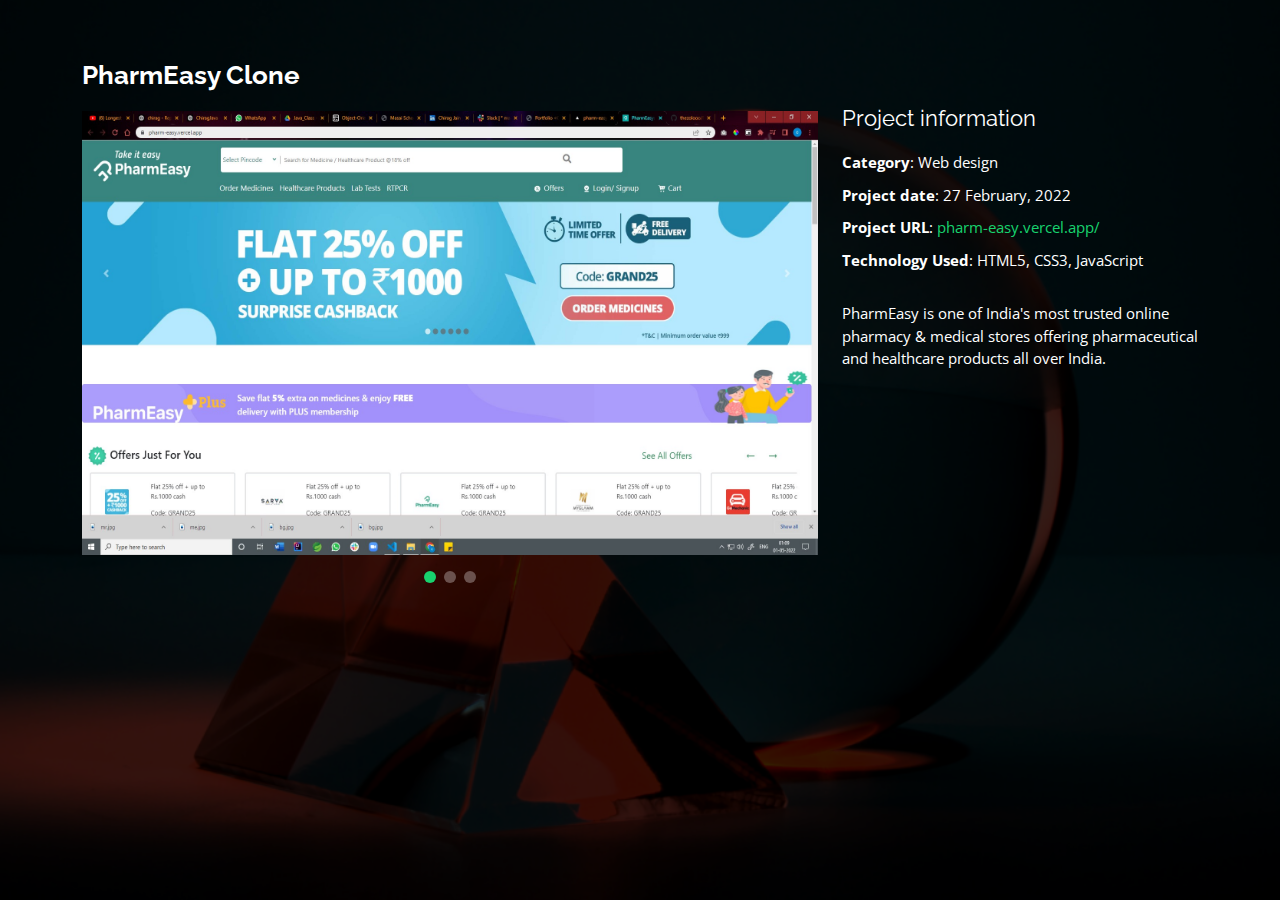
<file: groww.html>
<!DOCTYPE html>
<html lang="en">

  <head>
    <meta charset="utf-8">
    <meta content="width=device-width, initial-scale=1.0" name="viewport">

    <title>Portfolio Details - Groww</title>
    <meta content="" name="description">
    <meta content="" name="keywords">

    <!-- Favicons -->
    <link href="assets/img/favicon.svg" rel="icon">

    <!-- Google Fonts -->
    <link
      href="https://fonts.googleapis.com/css?family=Open+Sans:300,300i,400,400i,600,600i,700,700i|Raleway:300,300i,400,400i,500,500i,600,600i,700,700i|Poppins:300,300i,400,400i,500,500i,600,600i,700,700i"
      rel="stylesheet">

    <!-- Vendor CSS Files -->
    <link href="assets/vendor/bootstrap/css/bootstrap.min.css" rel="stylesheet">
    <link href="assets/vendor/bootstrap-icons/bootstrap-icons.css" rel="stylesheet">
    <link href="assets/vendor/boxicons/css/boxicons.min.css" rel="stylesheet">
    <link href="assets/vendor/glightbox/css/glightbox.min.css" rel="stylesheet">
    <link href="assets/vendor/remixicon/remixicon.css" rel="stylesheet">
    <link href="assets/vendor/swiper/swiper-bundle.min.css" rel="stylesheet">

    <!-- Template Main CSS File -->
    <link href="assets/css/style.css" rel="stylesheet">


  </head>

  <body>

    <main id="main">

      <!-- ======= Portfolio Details ======= -->
      <div id="portfolio-details" class="portfolio-details">
        <div class="container">

          <div class="row">

            <div class="col-lg-8">
              <h2 class="portfolio-title">PharmEasy Clone</h2>

              <div class="portfolio-details-slider swiper">
                <div class="swiper-wrapper align-items-center">

                  <div class="swiper-slide">
                    <img src="assets/img/portfolio/groww_1.png" alt="">
                  </div>

                  <div class="swiper-slide">
                    <img src="assets/img/portfolio/groww_3.png" alt="">
                  </div>

                  <div class="swiper-slide">
                    <img src="assets/img/portfolio/groww_2.png" alt="">
                  </div>

                </div>
                <div class="swiper-pagination"></div>
              </div>

            </div>

            <div class="col-lg-4 portfolio-info">
              <h3>Project information</h3>
              <ul>
                <li><strong>Category</strong>: Web design</li>
                <li><strong>Project date</strong>: 27 February, 2022</li>
                <li><strong>Project URL</strong>: <a target="_blank"
                    href="https://pharm-easy.vercel.app/">pharm-easy.vercel.app/</a></li>
                <li><strong>Technology Used</strong>: HTML5, CSS3, JavaScript</li>
              </ul>

              <p>
                PharmEasy is one of India's most trusted online pharmacy & medical stores offering pharmaceutical and
                healthcare
                products all over India.
              </p>
            </div>

          </div>

        </div>
      </div><!-- End Portfolio Details -->

    </main><!-- End #main -->

    <!-- Vendor JS Files -->
    <script src="assets/vendor/purecounter/purecounter.js"></script>
    <script src="assets/vendor/bootstrap/js/bootstrap.bundle.min.js"></script>
    <script src="assets/vendor/glightbox/js/glightbox.min.js"></script>
    <script src="assets/vendor/isotope-layout/isotope.pkgd.min.js"></script>
    <script src="assets/vendor/swiper/swiper-bundle.min.js"></script>
    <script src="assets/vendor/waypoints/noframework.waypoints.js"></script>
    <script src="assets/vendor/php-email-form/validate.js"></script>

    <!-- Template Main JS File -->
    <script src="assets/js/main.js"></script>

  </body>

</html>
</file>
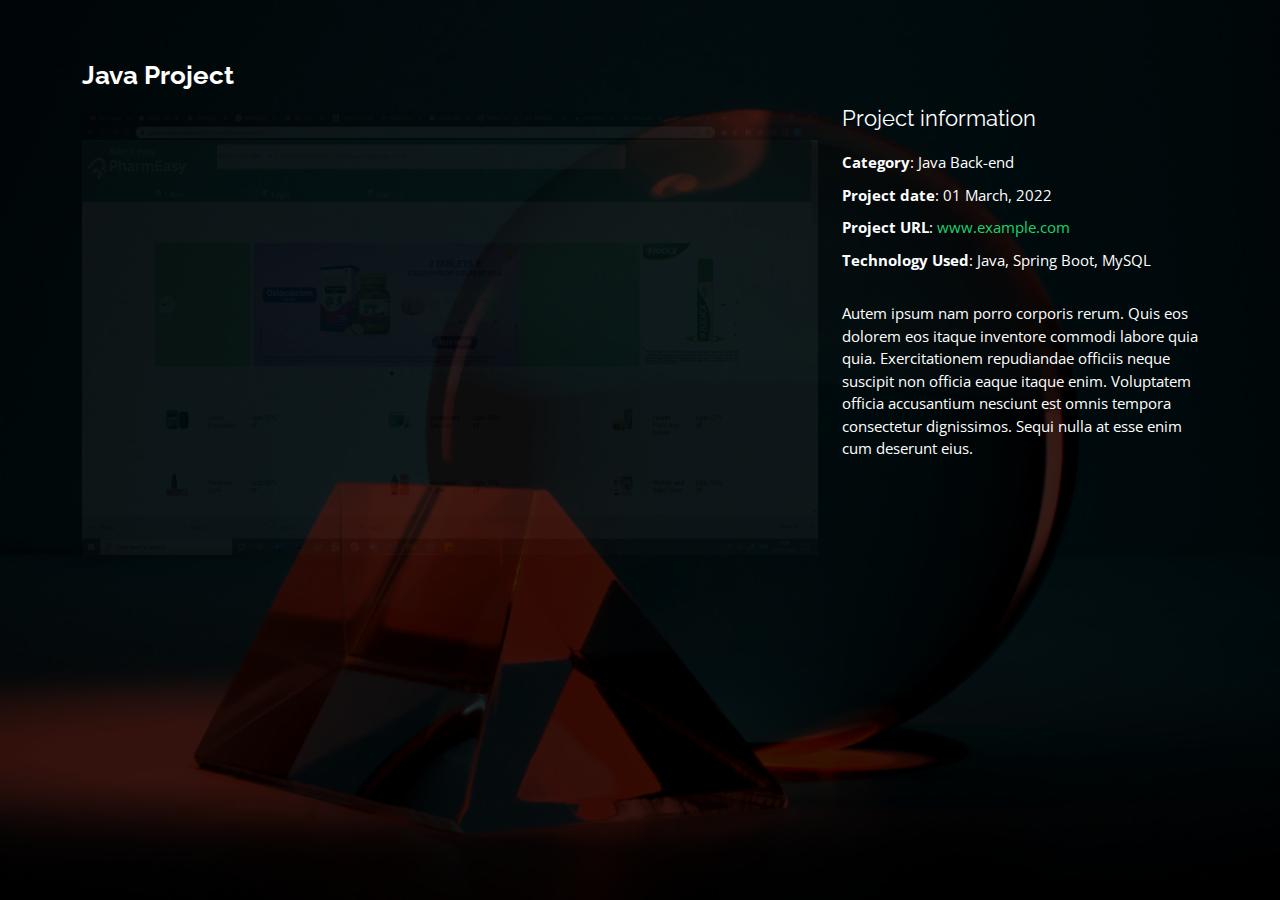
<file: java-project.html>
<!DOCTYPE html>
<html lang="en">

<head>
  <meta charset="utf-8">
  <meta content="width=device-width, initial-scale=1.0" name="viewport">

  <title>Portfolio Details - Java Project</title>
  <meta content="" name="description">
  <meta content="" name="keywords">

  <!-- Favicons -->
  <link href="assets/img/favicon.svg" rel="icon">

  <!-- Google Fonts -->
  <link href="https://fonts.googleapis.com/css?family=Open+Sans:300,300i,400,400i,600,600i,700,700i|Raleway:300,300i,400,400i,500,500i,600,600i,700,700i|Poppins:300,300i,400,400i,500,500i,600,600i,700,700i" rel="stylesheet">

  <!-- Vendor CSS Files -->
  <link href="assets/vendor/bootstrap/css/bootstrap.min.css" rel="stylesheet">
  <link href="assets/vendor/bootstrap-icons/bootstrap-icons.css" rel="stylesheet">
  <link href="assets/vendor/boxicons/css/boxicons.min.css" rel="stylesheet">
  <link href="assets/vendor/glightbox/css/glightbox.min.css" rel="stylesheet">
  <link href="assets/vendor/remixicon/remixicon.css" rel="stylesheet">
  <link href="assets/vendor/swiper/swiper-bundle.min.css" rel="stylesheet">

  <!-- Template Main CSS File -->
  <link href="assets/css/style.css" rel="stylesheet">


</head>

<body>

  <main id="main">

    <!-- ======= Portfolio Details ======= -->
    <div id="portfolio-details" class="portfolio-details">
      <div class="container">

        <div class="row">

          <div class="col-lg-8">
            <h2 class="portfolio-title">Java Project</h2>

            <div class="portfolio-details-slider swiper">
              <div class="swiper-wrapper align-items-center">

                <div class="swiper-slide">
                  <img src="assets/img/portfolio/groww_2.png"  style="opacity: 5%;" alt="">
                </div>


              </div>
              <div class="swiper-pagination"></div>
            </div>

          </div>

          <div class="col-lg-4 portfolio-info">
            <h3>Project information</h3>
            <ul>
              <li><strong>Category</strong>: Java Back-end</li>
              <li><strong>Project date</strong>: 01 March, 2022</li>
              <li><strong>Project URL</strong>: <a href="#">www.example.com</a></li>
              <li><strong>Technology Used</strong>: Java, Spring Boot, MySQL</li>
            </ul>

            <p>
              Autem ipsum nam porro corporis rerum. Quis eos dolorem eos itaque inventore commodi labore quia quia. Exercitationem repudiandae officiis neque suscipit non officia eaque itaque enim. Voluptatem officia accusantium nesciunt est omnis tempora consectetur dignissimos. Sequi nulla at esse enim cum deserunt eius.
            </p>
          </div>

        </div>

      </div>
    </div><!-- End Portfolio Details -->

  </main><!-- End #main -->

  <!-- Vendor JS Files -->
  <script src="assets/vendor/purecounter/purecounter.js"></script>
  <script src="assets/vendor/bootstrap/js/bootstrap.bundle.min.js"></script>
  <script src="assets/vendor/glightbox/js/glightbox.min.js"></script>
  <script src="assets/vendor/isotope-layout/isotope.pkgd.min.js"></script>
  <script src="assets/vendor/swiper/swiper-bundle.min.js"></script>
  <script src="assets/vendor/waypoints/noframework.waypoints.js"></script>
  <script src="assets/vendor/php-email-form/validate.js"></script>

  <!-- Template Main JS File -->
  <script src="assets/js/main.js"></script>

</body>

</html>
</file>
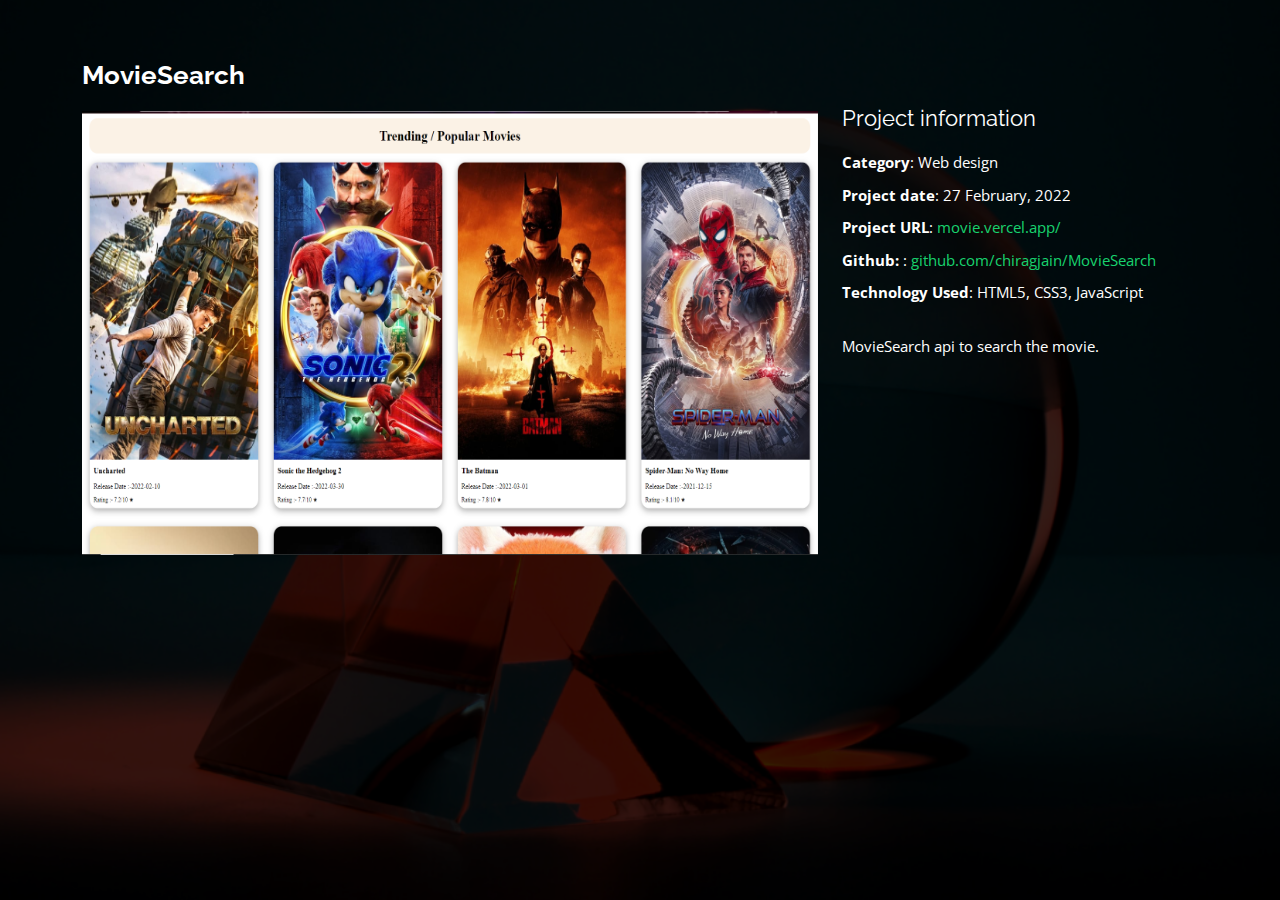
<file: movie.html>
<!DOCTYPE html>
<html lang="en">

     <head>
          <meta charset="utf-8">
          <meta content="width=device-width, initial-scale=1.0" name="viewport">

          <title>Portfolio Details - MovieSearch</title>
          <meta content="" name="description">
          <meta content="" name="keywords">

          <!-- Favicons -->
          <link href="assets/img/favicon.svg" rel="icon">

          <!-- Google Fonts -->
          <link href="https://fonts.googleapis.com/css?family=Open+Sans:300,300i,400,400i,600,600i,700,700i|Raleway:300,300i,400,400i,500,500i,600,600i,700,700i|Poppins:300,300i,400,400i,500,500i,600,600i,700,700i"
               rel="stylesheet">

          <!-- Vendor CSS Files -->
          <link href="assets/vendor/bootstrap/css/bootstrap.min.css" rel="stylesheet">
          <link href="assets/vendor/bootstrap-icons/bootstrap-icons.css" rel="stylesheet">
          <link href="assets/vendor/boxicons/css/boxicons.min.css" rel="stylesheet">
          <link href="assets/vendor/glightbox/css/glightbox.min.css" rel="stylesheet">
          <link href="assets/vendor/remixicon/remixicon.css" rel="stylesheet">
          <link href="assets/vendor/swiper/swiper-bundle.min.css" rel="stylesheet">

          <!-- Template Main CSS File -->
          <link href="assets/css/style.css" rel="stylesheet">


     </head>

     <body>

          <main id="main">

               <!-- ======= Portfolio Details ======= -->
               <div id="portfolio-details" class="portfolio-details">
                    <div class="container">

                         <div class="row">

                              <div class="col-lg-8">
                                   <h2 class="portfolio-title">MovieSearch</h2>

                                   <div class="portfolio-details-slider swiper">
                                        <div class="swiper-wrapper align-items-center">

                                             <div class="swiper-slide">
                                                  <img src="assets/img/portfolio/movie.png" alt="">
                                             </div>

                                            
                                        </div>
                                        <div class="swiper-pagination"></div>
                                   </div>

                              </div>

                              <div class="col-lg-4 portfolio-info">
                                   <h3>Project information</h3>
                                   <ul>
                                        <li><strong>Category</strong>: Web design</li>
                                        <li><strong>Project date</strong>: 27 February, 2022</li>
                                        <li><strong>Project URL</strong>: <a target="_blank"
                                                  href="https://movie-search-gold-iota.vercel.app/">movie.vercel.app/</a>
                                        </li>
                                        <li><strong>Github: </strong>: <a target="_blank"
                                                  href="https://github.com/thezolooo/MovieSearch">github.com/chiragjain/MovieSearch</a>
                                        </li>
                                        <li><strong>Technology Used</strong>: HTML5, CSS3, JavaScript</li>
                                   </ul>

                                   <p>
                                        MovieSearch api to search the movie.
                                   </p>
                              </div>

                         </div>

                    </div>
               </div><!-- End Portfolio Details -->

          </main><!-- End #main -->

          <!-- Vendor JS Files -->
          <script src="assets/vendor/purecounter/purecounter.js"></script>
          <script src="assets/vendor/bootstrap/js/bootstrap.bundle.min.js"></script>
          <script src="assets/vendor/glightbox/js/glightbox.min.js"></script>
          <script src="assets/vendor/isotope-layout/isotope.pkgd.min.js"></script>
          <script src="assets/vendor/swiper/swiper-bundle.min.js"></script>
          <script src="assets/vendor/waypoints/noframework.waypoints.js"></script>
          <script src="assets/vendor/php-email-form/validate.js"></script>

          <!-- Template Main JS File -->
          <script src="assets/js/main.js"></script>

     </body>

</html>
</file>
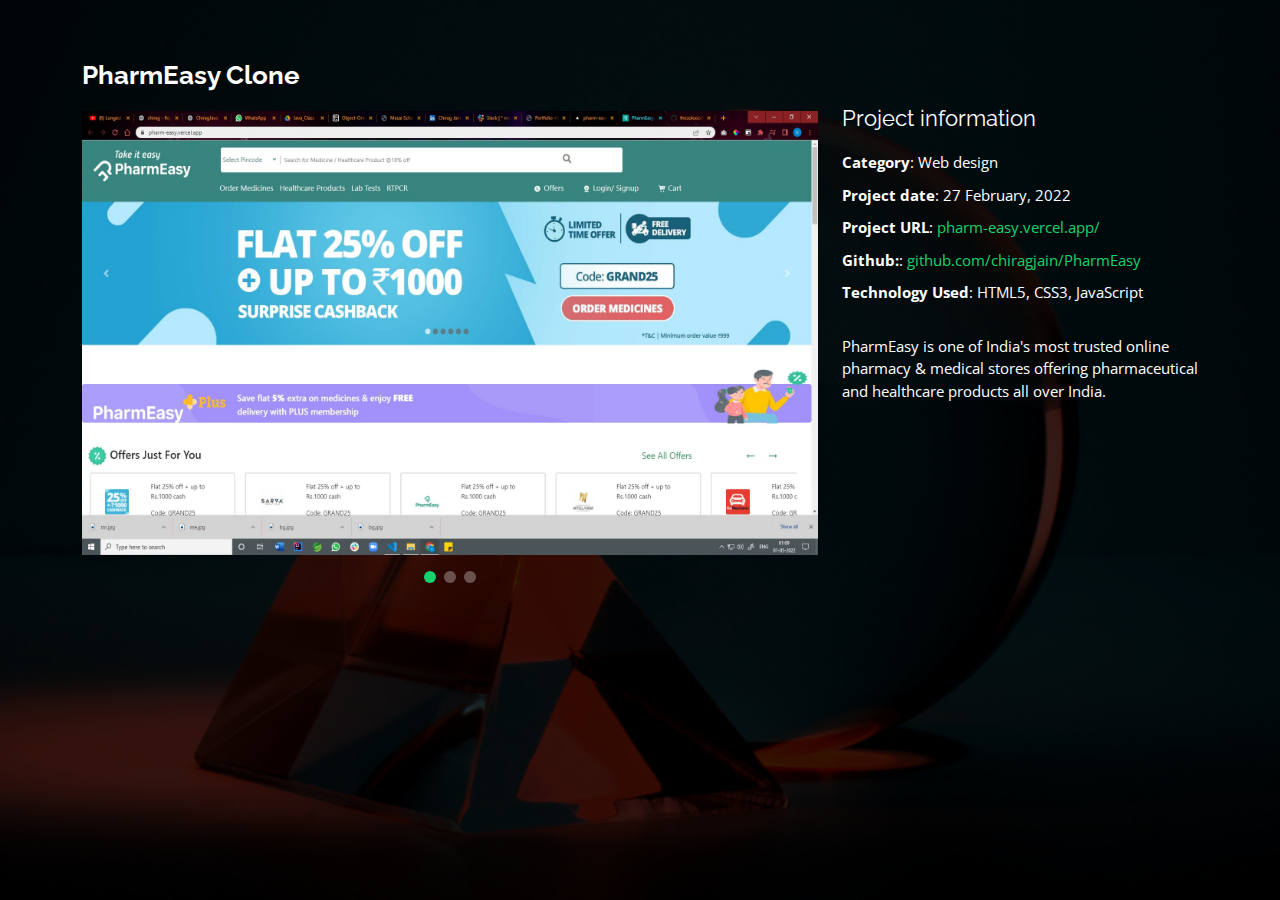
<file: pharmEasy.html>
<!DOCTYPE html>
<html lang="en">

  <head>
    <meta charset="utf-8">
    <meta content="width=device-width, initial-scale=1.0" name="viewport">

    <title>Portfolio Details - PharmEasy</title>
    <meta content="" name="description">
    <meta content="" name="keywords">

    <!-- Favicons -->
    <link href="assets/img/favicon.svg" rel="icon">

    <!-- Google Fonts -->
    <link
      href="https://fonts.googleapis.com/css?family=Open+Sans:300,300i,400,400i,600,600i,700,700i|Raleway:300,300i,400,400i,500,500i,600,600i,700,700i|Poppins:300,300i,400,400i,500,500i,600,600i,700,700i"
      rel="stylesheet">

    <!-- Vendor CSS Files -->
    <link href="assets/vendor/bootstrap/css/bootstrap.min.css" rel="stylesheet">
    <link href="assets/vendor/bootstrap-icons/bootstrap-icons.css" rel="stylesheet">
    <link href="assets/vendor/boxicons/css/boxicons.min.css" rel="stylesheet">
    <link href="assets/vendor/glightbox/css/glightbox.min.css" rel="stylesheet">
    <link href="assets/vendor/remixicon/remixicon.css" rel="stylesheet">
    <link href="assets/vendor/swiper/swiper-bundle.min.css" rel="stylesheet">

    <!-- Template Main CSS File -->
    <link href="assets/css/style.css" rel="stylesheet">


  </head>

  <body>

    <main id="main">

      <!-- ======= Portfolio Details ======= -->
      <div id="portfolio-details" class="portfolio-details">
        <div class="container">

          <div class="row">

            <div class="col-lg-8">
              <h2 class="portfolio-title">PharmEasy Clone</h2>

              <div class="portfolio-details-slider swiper">
                <div class="swiper-wrapper align-items-center">

                  <div class="swiper-slide">
                    <img src="assets/img/portfolio/groww_1.png" alt="">
                  </div>

                  <div class="swiper-slide">
                    <img src="assets/img/portfolio/groww_3.png" alt="">
                  </div>

                  <div class="swiper-slide">
                    <img src="assets/img/portfolio/groww_2.png" alt="">
                  </div>

                </div>
                <div class="swiper-pagination"></div>
              </div>

            </div>

            <div class="col-lg-4 portfolio-info">
              <h3>Project information</h3>
              <ul>
                <li><strong>Category</strong>: Web design</li>
                <li><strong>Project date</strong>: 27 February, 2022</li>
                <li><strong>Project URL</strong>: <a target="_blank"
                    href="https://pharm-easy.vercel.app/">pharm-easy.vercel.app/</a></li>
                <li><strong>Github:</strong>: <a target="_blank"
                    href="https://github.com/thezolooo/PharmEasy">github.com/chiragjain/PharmEasy</a>
                </li>

                <li><strong>Technology Used</strong>: HTML5, CSS3, JavaScript</li>
              </ul>

              <p>
                PharmEasy is one of India's most trusted online pharmacy & medical stores offering pharmaceutical and
                healthcare
                products all over India.
              </p>
            </div>

          </div>

        </div>
      </div><!-- End Portfolio Details -->

    </main><!-- End #main -->

    <!-- Vendor JS Files -->
    <script src="assets/vendor/purecounter/purecounter.js"></script>
    <script src="assets/vendor/bootstrap/js/bootstrap.bundle.min.js"></script>
    <script src="assets/vendor/glightbox/js/glightbox.min.js"></script>
    <script src="assets/vendor/isotope-layout/isotope.pkgd.min.js"></script>
    <script src="assets/vendor/swiper/swiper-bundle.min.js"></script>
    <script src="assets/vendor/waypoints/noframework.waypoints.js"></script>
    <script src="assets/vendor/php-email-form/validate.js"></script>

    <!-- Template Main JS File -->
    <script src="assets/js/main.js"></script>

  </body>

</html>
</file>
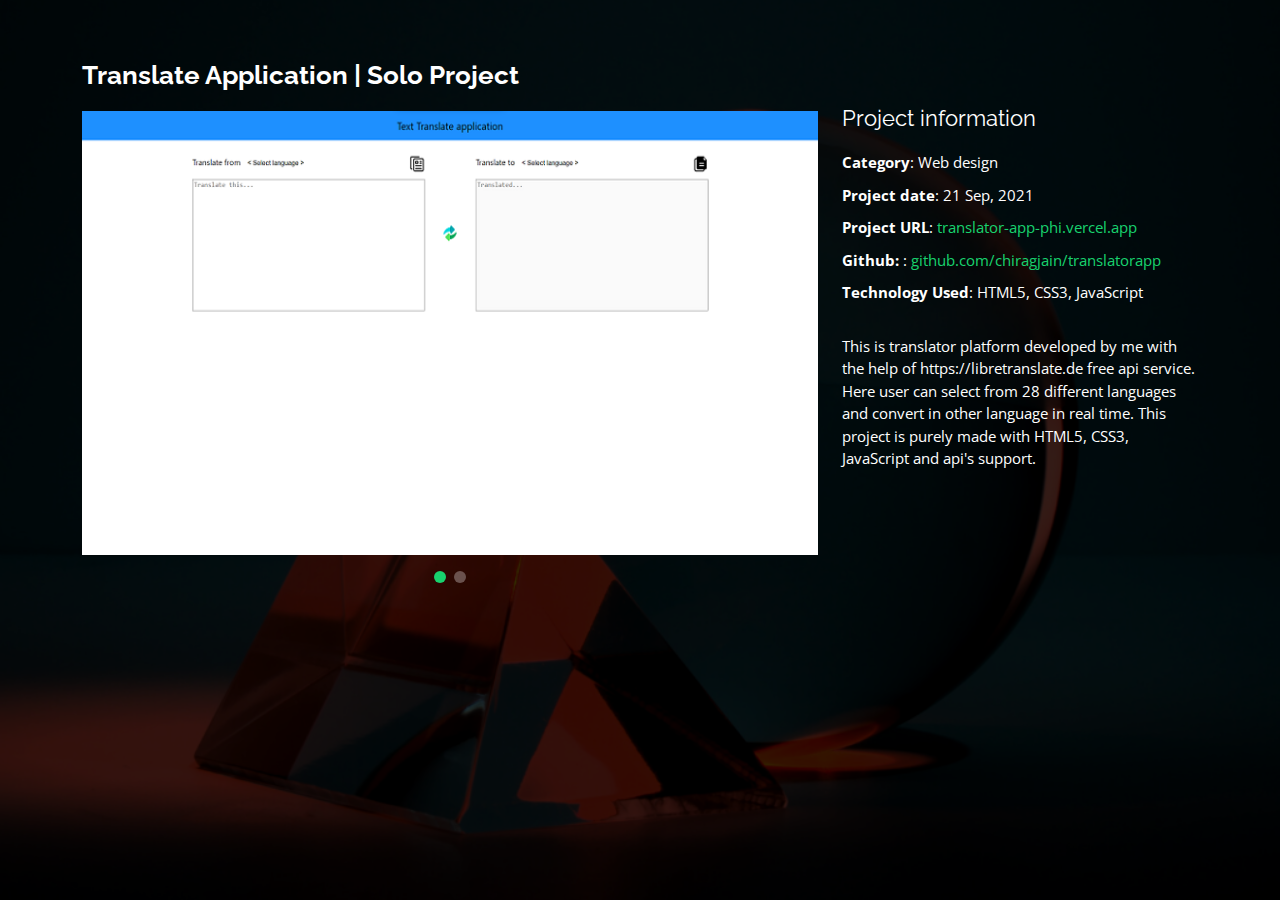
<file: translate.html>
<!DOCTYPE html>
<html lang="en">

  <head>
    <meta charset="utf-8">
    <meta content="width=device-width, initial-scale=1.0" name="viewport">

    <title>Portfolio Details - Translate Application</title>
    <meta content="" name="description">
    <meta content="" name="keywords">

    <!-- Favicons -->
    <link href="assets/img/favicon.svg" rel="icon">

    <!-- Google Fonts -->
    <link
      href="https://fonts.googleapis.com/css?family=Open+Sans:300,300i,400,400i,600,600i,700,700i|Raleway:300,300i,400,400i,500,500i,600,600i,700,700i|Poppins:300,300i,400,400i,500,500i,600,600i,700,700i"
      rel="stylesheet">

    <!-- Vendor CSS Files -->
    <link href="assets/vendor/bootstrap/css/bootstrap.min.css" rel="stylesheet">
    <link href="assets/vendor/bootstrap-icons/bootstrap-icons.css" rel="stylesheet">
    <link href="assets/vendor/boxicons/css/boxicons.min.css" rel="stylesheet">
    <link href="assets/vendor/glightbox/css/glightbox.min.css" rel="stylesheet">
    <link href="assets/vendor/remixicon/remixicon.css" rel="stylesheet">
    <link href="assets/vendor/swiper/swiper-bundle.min.css" rel="stylesheet">

    <!-- Template Main CSS File -->
    <link href="assets/css/style.css" rel="stylesheet">


  </head>

  <body>

    <main id="main">

      <!-- ======= Portfolio Details ======= -->
      <div id="portfolio-details" class="portfolio-details">
        <div class="container">

          <div class="row">

            <div class="col-lg-8">
              <h2 class="portfolio-title">Translate Application | Solo Project</h2>

              <div class="portfolio-details-slider swiper">
                <div class="swiper-wrapper align-items-center">

                  <div class="swiper-slide">
                    <img src="assets/img/portfolio/translate_2.png" alt="">
                  </div>

                  <div class="swiper-slide">
                    <img src="assets/img/portfolio/translate_1.png" alt="">
                  </div>

                </div>
                <div class="swiper-pagination"></div>
              </div>

            </div>

            <div class="col-lg-4 portfolio-info">
              <h3>Project information</h3>
              <ul>
                <li><strong>Category</strong>: Web design</li>
                <li><strong>Project date</strong>: 21 Sep, 2021</li>
                <li><strong>Project URL</strong>: <a target="_blank"
                    href="https://translator-app-phi.vercel.app/">translator-app-phi.vercel.app</a></li>
                <li><strong>Github: </strong>: <a target="_blank"
                    href="https://github.com/thezolooo/translatorApp">github.com/chiragjain/translatorapp</a>
                </li>
                <li><strong>Technology Used</strong>: HTML5, CSS3, JavaScript</li>
              </ul>

              <p>
                This is translator platform developed by me with the help of https://libretranslate.de free api service.
                Here user can select from 28 different languages and convert in other language in real time. This
                project is purely made with HTML5, CSS3, JavaScript and api's support.
              </p>
            </div>

          </div>

        </div>
      </div><!-- End Portfolio Details -->

    </main><!-- End #main -->

    <!-- Vendor JS Files -->
    <script src="assets/vendor/purecounter/purecounter.js"></script>
    <script src="assets/vendor/bootstrap/js/bootstrap.bundle.min.js"></script>
    <script src="assets/vendor/glightbox/js/glightbox.min.js"></script>
    <script src="assets/vendor/isotope-layout/isotope.pkgd.min.js"></script>
    <script src="assets/vendor/swiper/swiper-bundle.min.js"></script>
    <script src="assets/vendor/waypoints/noframework.waypoints.js"></script>
    <script src="assets/vendor/php-email-form/validate.js"></script>

    <!-- Template Main JS File -->
    <script src="assets/js/main.js"></script>

  </body>

</html>
</file>
<file: assets/css/style.css>
/**
* Template Name: Personal - v4.7.0
* Template URL: https://bootstrapmade.com/personal-free-resume-bootstrap-template/
* Author: BootstrapMade.com
* License: https://bootstrapmade.com/license/
*/

/*--------------------------------------------------------------
# General
--------------------------------------------------------------*/
body {
  font-family: "Open Sans", sans-serif;
  background-color: #040404;
  color: #fff;
  position: relative;
  background: transparent;
}
body::before {
  content: "";
  position: fixed;
  background: #040404 url("../img/bg.png") top right no-repeat;
  background-size: cover;
  left: 0;
  right: 0;
  top: 0;
  height: 100vh;
  z-index: -1;
}
@media (min-width: 1024px) {
  body::before {
    background-attachment: fixed;
  }
}

a {
  color: #18d26e;
  text-decoration: none;
}

a:hover {
  color: #35e888;
  text-decoration: none;
}

h1,
h2,
h3,
h4,
h5,
h6 {
  font-family: "Raleway", sans-serif;
}

/*--------------------------------------------------------------
# Header
--------------------------------------------------------------*/
#header {
  transition: ease-in-out 0.3s;
  position: relative;
  height: 100vh;
  display: flex;
  align-items: center;
  z-index: 997;
  overflow-y: auto;
}
#header * {
  transition: ease-in-out 0.3s;
}
#header h1 {
  font-size: 48px;
  margin: 0;
  padding: 0;
  line-height: 1;
  font-weight: 700;
  font-family: "Poppins", sans-serif;
}
#header h1 a,
#header h1 a:hover {
  color: #fff;
  line-height: 1;
  display: inline-block;
}
#header h2 {
  font-size: 24px;
  margin-top: 20px;
  color: rgba(255, 255, 255, 0.8);
}
#header h2 span {
  color: #fff;
  border-bottom: 2px solid #18d26e;
  padding-bottom: 6px;
}
#header img {
  padding: 0;
  margin: 0;
}
#header .social-links {
  margin-top: 40px;
  display: flex;
}
#header .social-links a {
  font-size: 16px;
  display: flex;
  justify-content: center;
  align-items: center;
  background: rgba(255, 255, 255, 0.1);
  color: #fff;
  line-height: 1;
  margin-right: 8px;
  border-radius: 50%;
  width: 40px;
  height: 40px;
}
#header .social-links a:hover {
  background: #18d26e;
}
@media (max-width: 992px) {
  #header h1 {
    font-size: 36px;
  }
  #header h2 {
    font-size: 20px;
    line-height: 30px;
  }
  #header .social-links {
    margin-top: 15px;
  }
  #header .container {
    display: flex;
    flex-direction: column;
    align-items: center;
  }
}
.email::after {
  content: "rajujaijangra@gmail.com";
  display: none;
  position: absolute;
  padding-bottom: 1%;
  border-bottom: 2px solid #35e888;
  left: 24%;
}
.email:hover::after,
.email:active::after {
  display: block;
}

/* Header Top */
#header.header-top {
  height: 80px;
  position: fixed;
  left: 0;
  top: 0;
  right: 0;
  background: rgba(0, 0, 0, 0.9);
}
#header.header-top .social-links,
#header.header-top h2 {
  display: none;
}
#header.header-top h1 {
  margin-right: auto;
  font-size: 36px;
}
#header.header-top .container {
  display: flex;
  align-items: center;
}
#header.header-top .navbar {
  margin: 0;
}
@media (max-width: 768px) {
  #header.header-top {
    height: 60px;
  }
  #header.header-top h1 {
    font-size: 26px;
  }
}

/*--------------------------------------------------------------
# Navigation Menu
--------------------------------------------------------------*/
/**
* Desktop Navigation 
*/
.navbar {
  padding: 0;
  margin-top: 35px;
}
.navbar ul {
  margin: 0;
  padding: 0;
  display: flex;
  list-style: none;
  align-items: center;
}
.navbar li {
  position: relative;
}
.navbar li + li {
  margin-left: 30px;
}
.navbar a,
.navbar a:focus {
  display: flex;
  align-items: center;
  justify-content: space-between;
  padding: 0;
  font-family: "Poppins", sans-serif;
  font-size: 16px;
  font-weight: 400;
  color: rgba(255, 255, 255, 0.7);
  white-space: nowrap;
  transition: 0.3s;
}
.navbar a i,
.navbar a:focus i {
  font-size: 12px;
  line-height: 0;
  margin-left: 5px;
}
.navbar a:before {
  content: "";
  position: absolute;
  width: 0;
  height: 2px;
  bottom: -4px;
  left: 0;
  background-color: #18d26e;
  visibility: hidden;
  width: 0px;
  transition: all 0.3s ease-in-out 0s;
}
.navbar a:hover:before,
.navbar li:hover > a:before,
.navbar .active:before {
  visibility: visible;
  width: 25px;
}
.navbar a:hover,
.navbar .active,
.navbar .active:focus,
.navbar li:hover > a {
  color: #fff;
}

/**
* Mobile Navigation 
*/
.mobile-nav-toggle {
  color: #fff;
  font-size: 28px;
  cursor: pointer;
  display: none;
  line-height: 0;
  transition: 0.5s;
  position: fixed;
  right: 15px;
  top: 15px;
}

@media (max-width: 991px) {
  .mobile-nav-toggle {
    display: block;
  }

  .navbar ul {
    display: none;
  }
}
.navbar-mobile {
  position: fixed;
  overflow: hidden;
  top: 0;
  right: 0;
  left: 0;
  bottom: 0;
  background: rgba(0, 0, 0, 0.9);
  transition: 0.3s;
  z-index: 999;
  margin-top: 0;
}
.navbar-mobile .mobile-nav-toggle {
  position: absolute;
  top: 15px;
  right: 15px;
}
.navbar-mobile ul {
  display: block;
  position: absolute;
  top: 55px;
  right: 15px;
  bottom: 45px;
  left: 15px;
  padding: 10px 0;
  overflow-y: auto;
  transition: 0.3s;
  border: 2px solid rgba(255, 255, 255, 0.2);
}
.navbar-mobile li {
  padding: 12px 20px;
}
.navbar-mobile li + li {
  margin: 0;
}
.navbar-mobile a,
.navbar-mobile a:focus {
  font-size: 16px;
  position: relative;
}

/*--------------------------------------------------------------
# Sections General
--------------------------------------------------------------*/
section {
  overflow: hidden;
  position: absolute;
  width: 100%;
  top: 140px;
  bottom: 100%;
  opacity: 0;
  transition: ease-in-out 0.4s;
  z-index: 2;
}
section.section-show {
  top: 100px;
  bottom: auto;
  opacity: 1;
  padding-bottom: 45px;
}
section .container {
  background: rgba(0, 0, 0, 0.9);
  padding: 30px;
}
@media (max-width: 768px) {
  section {
    top: 120px;
  }
  section.section-show {
    top: 80px;
  }
}

.section-title h2 {
  font-size: 14px;
  font-weight: 500;
  padding: 0;
  line-height: 1px;
  margin: 0 0 20px 0;
  letter-spacing: 2px;
  text-transform: uppercase;
  color: #aaaaaa;
  font-family: "Poppins", sans-serif;
}
.section-title h2::after {
  content: "";
  width: 120px;
  height: 1px;
  display: inline-block;
  background: #4ceb95;
  margin: 4px 10px;
}
.section-title p {
  margin: 0;
  margin: -15px 0 15px 0;
  font-size: 36px;
  font-weight: 700;
  text-transform: uppercase;
  font-family: "Poppins", sans-serif;
  color: #fff;
}

/*--------------------------------------------------------------
# About
--------------------------------------------------------------*/
.about-me .content h3 {
  font-weight: 700;
  font-size: 26px;
  color: #18d26e;
}
.about-me .content ul {
  list-style: none;
  padding: 0;
}
.about-me .content ul li {
  margin-bottom: 20px;
  display: flex;
  align-items: center;
}
.about-me .content ul strong {
  margin-right: 10px;
}
.about-me .content ul i {
  font-size: 16px;
  margin-right: 5px;
  color: #18d26e;
  line-height: 0;
}
.about-me .content p:last-child {
  margin-bottom: 0;
}

/*--------------------------------------------------------------
# Counts
--------------------------------------------------------------*/
.counts {
  padding: 70px 0 60px;
}
.counts .count-box {
  padding: 30px 30px 25px 30px;
  width: 100%;
  position: relative;
  text-align: center;
  background: rgba(255, 255, 255, 0.08);
}
.counts .count-box i {
  position: absolute;
  top: -25px;
  left: 50%;
  transform: translateX(-50%);
  font-size: 24px;
  background: rgba(255, 255, 255, 0.1);
  padding: 12px;
  color: #18d26e;
  border-radius: 50px;
  line-height: 0;
}
.counts .count-box span {
  font-size: 36px;
  display: block;
  font-weight: 600;
  color: #fff;
}
.counts .count-box p {
  padding: 0;
  margin: 0;
  font-family: "Raleway", sans-serif;
  font-size: 14px;
}

/*--------------------------------------------------------------
# Skills
--------------------------------------------------------------*/
.skills .progress {
  height: 60px;
  display: block;
  background: none;
  border-radius: 0;
}
.skills .progress .skill {
  padding: 10px 0;
  margin: 0;
  text-transform: uppercase;
  display: block;
  font-weight: 600;
  font-family: "Poppins", sans-serif;
  color: #fff;
}
.skills .progress .skill .val {
  float: right;
  font-style: normal;
}
.skills .progress-bar-wrap {
  background: rgba(255, 255, 255, 0.2);
}
.skills .progress-bar {
  width: 1px;
  height: 10px;
  transition: 0.9s;
  background-color: #18d26e;
}

/*--------------------------------------------------------------
# Interests
--------------------------------------------------------------*/
.interests .icon-box {
  display: flex;
  align-items: center;
  padding: 20px;
  background: rgba(255, 255, 255, 0.08);
  transition: ease-in-out 0.3s;
}
.interests .icon-box img {
  width: 36px;
  padding-right: 10px;
  line-height: 1;
}
.interests .icon-box h3 {
  font-weight: 700;
  margin: 0;
  padding: 0;
  /* padding-top: 10px; */
  line-height: 1;
  font-size: 16px;
  color: #fff;
}
.interests .icon-box:hover {
  background: rgba(255, 255, 255, 0.12);
}

/*--------------------------------------------------------------
# Testimonials
--------------------------------------------------------------*/
.testimonials .testimonials-carousel,
.testimonials .testimonials-slider {
  overflow: hidden;
}
.testimonials .testimonial-item {
  box-sizing: content-box;
  min-height: 320px;
}
.testimonials .testimonial-item .testimonial-img {
  width: 90px;
  border-radius: 50%;
  margin: -40px 0 0 40px;
  position: relative;
  z-index: 2;
  border: 6px solid rgba(255, 255, 255, 0.12);
}
.testimonials .testimonial-item h3 {
  font-size: 18px;
  font-weight: bold;
  margin: 10px 0 5px 45px;
  color: #fff;
}
.testimonials .testimonial-item h4 {
  font-size: 14px;
  color: #999;
  margin: 0 0 0 45px;
}
.testimonials .testimonial-item .quote-icon-left,
.testimonials .testimonial-item .quote-icon-right {
  color: rgba(255, 255, 255, 0.25);
  font-size: 26px;
}
.testimonials .testimonial-item .quote-icon-left {
  display: inline-block;
  left: -5px;
  position: relative;
}
.testimonials .testimonial-item .quote-icon-right {
  display: inline-block;
  right: -5px;
  position: relative;
  top: 10px;
}
.testimonials .testimonial-item p {
  font-style: italic;
  margin: 0 15px 0 15px;
  padding: 20px 20px 60px 20px;
  background: rgba(255, 255, 255, 0.1);
  position: relative;
  border-radius: 6px;
  position: relative;
  z-index: 1;
}
.testimonials .swiper-pagination {
  margin-top: 20px;
  position: relative;
}
.testimonials .swiper-pagination .swiper-pagination-bullet {
  width: 12px;
  height: 12px;
  opacity: 1;
  background-color: rgba(255, 255, 255, 0.3);
}
.testimonials .swiper-pagination .swiper-pagination-bullet-active {
  background-color: #18d26e;
}

/*--------------------------------------------------------------
# Resume
--------------------------------------------------------------*/
.resume .resume-title {
  font-size: 26px;
  font-weight: 700;
  margin-top: 20px;
  margin-bottom: 20px;
  color: #fff;
}
.resume .resume-item {
  padding: 0 0 20px 20px;
  margin-top: -2px;
  border-left: 2px solid rgba(255, 255, 255, 0.2);
  position: relative;
}
.resume .resume-item h4 {
  line-height: 18px;
  font-size: 18px;
  font-weight: 600;
  text-transform: uppercase;
  font-family: "Poppins", sans-serif;
  color: #18d26e;
  margin-bottom: 10px;
}
.resume .resume-item h5 {
  font-size: 16px;
  background: rgba(255, 255, 255, 0.15);
  padding: 5px 15px;
  display: inline-block;
  font-weight: 600;
  margin-bottom: 10px;
}
.resume .resume-item ul {
  padding-left: 20px;
}
.resume .resume-item ul li {
  padding-bottom: 10px;
}
.resume .resume-item:last-child {
  padding-bottom: 0;
}
.resume .resume-item::before {
  content: "";
  position: absolute;
  width: 16px;
  height: 16px;
  border-radius: 50px;
  left: -9px;
  top: 0;
  background: #18d26e;
  border: 2px solid #18d26e;
}

/*--------------------------------------------------------------
# Services
--------------------------------------------------------------*/
.services .icon-box {
  text-align: center;
  background: rgba(204, 204, 204, 0.1);
  padding: 80px 20px;
  transition: all ease-in-out 0.3s;
}
.services .icon-box .icon {
  margin: 0 auto;
  width: 64px;
  height: 64px;
  background: #18d26e;
  border-radius: 5px;
  transition: all 0.3s ease-out 0s;
  display: flex;
  align-items: center;
  justify-content: center;
  margin-bottom: 20px;
  transform-style: preserve-3d;
}
.services .icon-box .icon i {
  color: #fff;
  font-size: 28px;
}
.services .icon-box .icon::before {
  position: absolute;
  content: "";
  left: -8px;
  top: -8px;
  height: 100%;
  width: 100%;
  background: rgba(255, 255, 255, 0.15);
  border-radius: 5px;
  transition: all 0.3s ease-out 0s;
  transform: translateZ(-1px);
}
.services .icon-box h4 {
  font-weight: 700;
  margin-bottom: 15px;
  font-size: 24px;
}
.services .icon-box h4 a {
  color: #fff;
}
.services .icon-box p {
  line-height: 24px;
  font-size: 14px;
  margin-bottom: 0;
}
.services .icon-box:hover {
  background: #18d26e;
  border-color: #18d26e;
}
.services .icon-box:hover .icon {
  background: #fff;
}
.services .icon-box:hover .icon i {
  color: #18d26e;
}
.services .icon-box:hover .icon::before {
  background: #35e888;
}
.services .icon-box:hover h4 a,
.services .icon-box:hover p {
  color: #fff;
}

/*--------------------------------------------------------------
# Portfolio
--------------------------------------------------------------*/
.portfolio .portfolio-item {
  margin-bottom: 30px;
}
.portfolio #portfolio-flters {
  padding: 0;
  margin: 0 auto 15px auto;
  list-style: none;
  text-align: center;
  border-radius: 50px;
  padding: 2px 15px;
}
.portfolio #portfolio-flters li {
  cursor: pointer;
  display: inline-block;
  padding: 8px 16px 10px 16px;
  font-size: 14px;
  font-weight: 600;
  line-height: 1;
  text-transform: uppercase;
  color: #fff;
  background: rgba(255, 255, 255, 0.1);
  margin: 0 3px 10px 3px;
  transition: all 0.3s ease-in-out;
  border-radius: 4px;
}
.portfolio #portfolio-flters li:hover,
.portfolio #portfolio-flters li.filter-active {
  background: #18d26e;
}
.portfolio #portfolio-flters li:last-child {
  margin-right: 0;
}
.portfolio .portfolio-wrap {
  transition: 0.3s;
  position: relative;
  overflow: hidden;
  z-index: 1;
  background: rgba(0, 0, 0, 0.6);
}
.portfolio .portfolio-wrap::before {
  content: "";
  background: rgba(0, 0, 0, 0.6);
  position: absolute;
  left: 30px;
  right: 30px;
  top: 30px;
  bottom: 30px;
  transition: all ease-in-out 0.3s;
  z-index: 2;
  opacity: 0;
}
.portfolio .portfolio-wrap .portfolio-info {
  opacity: 0;
  position: absolute;
  top: 0;
  left: 0;
  right: 0;
  bottom: 0;
  text-align: center;
  z-index: 3;
  transition: all ease-in-out 0.3s;
  display: flex;
  flex-direction: column;
  justify-content: center;
  align-items: center;
}
.portfolio .portfolio-wrap .portfolio-info::before {
  display: block;
  content: "";
  width: 48px;
  height: 48px;
  position: absolute;
  top: 35px;
  left: 35px;
  border-top: 3px solid #fff;
  border-left: 3px solid #fff;
  transition: all 0.5s ease 0s;
  z-index: 9994;
}
.portfolio .portfolio-wrap .portfolio-info::after {
  display: block;
  content: "";
  width: 48px;
  height: 48px;
  position: absolute;
  bottom: 35px;
  right: 35px;
  border-bottom: 3px solid #fff;
  border-right: 3px solid #fff;
  transition: all 0.5s ease 0s;
  z-index: 9994;
}
.portfolio .portfolio-wrap .portfolio-info h4 {
  font-size: 20px;
  color: #fff;
  font-weight: 600;
}
.portfolio .portfolio-wrap .portfolio-info p {
  color: #ffffff;
  font-size: 14px;
  text-transform: uppercase;
  padding: 0;
  margin: 0;
}
.portfolio .portfolio-wrap .portfolio-links {
  text-align: center;
  z-index: 4;
}
.portfolio .portfolio-wrap .portfolio-links a {
  color: #fff;
  margin: 0 2px;
  font-size: 28px;
  display: inline-block;
  transition: 0.3s;
}
.portfolio .portfolio-wrap .portfolio-links a:hover {
  color: #63eda3;
}
.portfolio .portfolio-wrap:hover::before {
  top: 0;
  left: 0;
  right: 0;
  bottom: 0;
  opacity: 1;
}
.portfolio .portfolio-wrap:hover .portfolio-info {
  opacity: 1;
}
.portfolio .portfolio-wrap:hover .portfolio-info::before {
  top: 15px;
  left: 15px;
}
.portfolio .portfolio-wrap:hover .portfolio-info::after {
  bottom: 15px;
  right: 15px;
}

/*--------------------------------------------------------------
# Portfolio Details
--------------------------------------------------------------*/
.portfolio-details {
  padding-top: 40px;
  background: rgba(0, 0, 0, 0.8);
  position: fixed;
  left: 0;
  right: 0;
  top: 0;
  bottom: 0;
  overflow-y: auto;
}
.portfolio-details .container {
  padding-top: 20px;
  padding-bottom: 40px;
}
.portfolio-details .portfolio-title {
  font-size: 26px;
  font-weight: 700;
  margin-bottom: 20px;
}
.portfolio-details .portfolio-info {
  padding-top: 45px;
}
.portfolio-details .portfolio-info h3 {
  font-size: 22px;
  font-weight: 400;
  margin-bottom: 20px;
}
.portfolio-details .portfolio-info ul {
  list-style: none;
  padding: 0;
  font-size: 15px;
}
.portfolio-details .portfolio-info ul li + li {
  margin-top: 10px;
}
.portfolio-details .portfolio-info p {
  font-size: 15px;
  padding: 15px 0 0 0;
}
@media (max-width: 992px) {
  .portfolio-details .portfolio-info {
    padding-top: 20px;
  }
}
.portfolio-details .swiper-pagination {
  margin-top: 20px;
  position: relative;
}
.portfolio-details .swiper-pagination .swiper-pagination-bullet {
  width: 12px;
  height: 12px;
  opacity: 1;
  background-color: rgba(255, 255, 255, 0.3);
}
.portfolio-details .swiper-pagination .swiper-pagination-bullet-active {
  background-color: #18d26e;
}
.swiper-slide {
  width: 600px;
  height: 444px;
}
.swiper-slide img {
  width: 100%;
  height: 100%;
}

/*--------------------------------------------------------------
# Contact
--------------------------------------------------------------*/
.contact .info-box {
  color: #444444;
  padding: 20px;
  width: 100%;
  background: rgba(255, 255, 255, 0.08);
}
.contact .info-box i.bx {
  font-size: 24px;
  color: #18d26e;
  border-radius: 50%;
  padding: 14px;
  float: left;
  background: rgba(255, 255, 255, 0.1);
}
.contact .info-box h3 {
  font-size: 20px;
  color: rgba(255, 255, 255, 0.5);
  font-weight: 700;
  margin: 10px 0 8px 68px;
}
.contact .info-box p {
  padding: 0;
  color: #fff;
  line-height: 24px;
  font-size: 14px;
  margin: 0 0 0 68px;
}
.contact .info-box .social-links {
  margin: 5px 0 0 68px;
  display: flex;
}
.contact .info-box .social-links a {
  font-size: 18px;
  display: inline-block;
  color: #fff;
  line-height: 1;
  margin-right: 12px;
  transition: 0.3s;
}
.contact .info-box .social-links a:hover {
  color: #18d26e;
}
.contact .php-email-form {
  padding: 30px;
  background: rgba(255, 255, 255, 0.08);
}
.contact .php-email-form .error-message {
  display: none;
  background: rgba(255, 255, 255, 0.08);
  background: #ed3c0d;
  text-align: left;
  padding: 15px;
  font-weight: 600;
}
.contact .php-email-form .error-message br + br {
  margin-top: 25px;
}
.contact .php-email-form .sent-message {
  display: none;
  background: rgba(255, 255, 255, 0.08);
  background: #18d26e;
  text-align: center;
  padding: 15px;
  font-weight: 600;
}
.contact .php-email-form .loading {
  display: none;
  background: rgba(255, 255, 255, 0.08);
  text-align: center;
  padding: 15px;
}
.contact .php-email-form .loading:before {
  content: "";
  display: inline-block;
  border-radius: 50%;
  width: 24px;
  height: 24px;
  margin: 0 10px -6px 0;
  border: 3px solid #18d26e;
  border-top-color: #eee;
  -webkit-animation: animate-loading 1s linear infinite;
  animation: animate-loading 1s linear infinite;
}
.contact .php-email-form input,
.contact .php-email-form textarea {
  border-radius: 0;
  box-shadow: none;
  font-size: 14px;
  background: rgba(255, 255, 255, 0.08);
  border: 0;
  transition: 0.3s;
  color: #fff;
}
.contact .php-email-form input:focus,
.contact .php-email-form textarea:focus {
  background-color: rgba(255, 255, 255, 0.11);
}
.contact .php-email-form input::-moz-placeholder,
.contact .php-email-form textarea::-moz-placeholder {
  color: rgba(255, 255, 255, 0.3);
  opacity: 1;
}
.contact .php-email-form input::placeholder,
.contact .php-email-form textarea::placeholder {
  color: rgba(255, 255, 255, 0.3);
  opacity: 1;
}
.contact .php-email-form input {
  padding: 10px 15px;
}
.contact .php-email-form textarea {
  padding: 12px 15px;
}
.contact .php-email-form button[type="submit"] {
  background: #18d26e;
  border: 0;
  padding: 10px 30px;
  color: #fff;
  transition: 0.4s;
  border-radius: 4px;
}
.contact .php-email-form button[type="submit"]:hover {
  background: #15bb62;
}
@-webkit-keyframes animate-loading {
  0% {
    transform: rotate(0deg);
  }
  100% {
    transform: rotate(360deg);
  }
}
@keyframes animate-loading {
  0% {
    transform: rotate(0deg);
  }
  100% {
    transform: rotate(360deg);
  }
}

/*--------------------------------------------------------------
# Credits
--------------------------------------------------------------*/
.credits {
  position: fixed;
  right: 0;
  left: 0;
  bottom: 0;
  padding: 15px;
  text-align: right;
  font-size: 13px;
  color: #fff;
  z-index: 999999;
}
@media (max-width: 992px) {
  .credits {
    text-align: center;
    padding: 10px;
    background: rgba(0, 0, 0, 0.8);
  }
}
.credits a {
  color: #18d26e;
  transition: 0.3s;
}
.credits a:hover {
  color: #fff;
}
</file>
